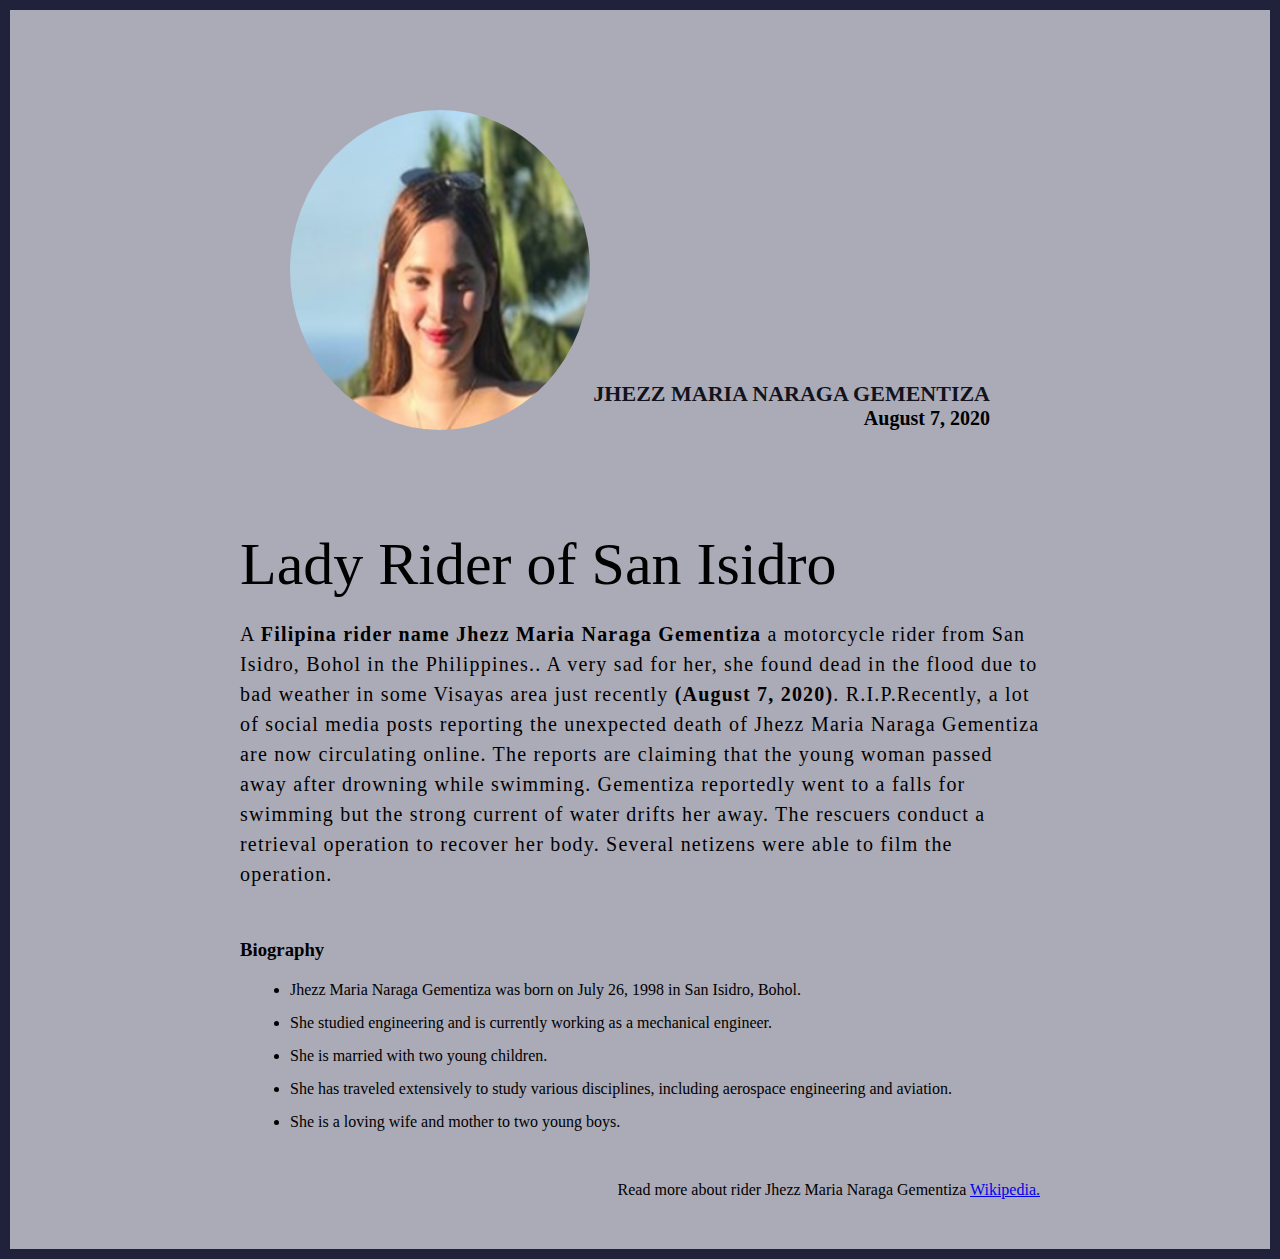
<file: tribute sites/index.html>
<!DOCTYPE html>
<html lang="en">
<head>
    <meta charset="UTF-8">
    <meta name="viewport" content="width=device-width, initial-scale=1.0">
    <title>Tribute website</title>
    <link rel="stylesheet" href="style.css">
</head>
<body>
    
    
    <div class="container">
        <div class="content">
            <section class="top_section">
                <div class="image_container">
                    <img src="marina.png" alt="tribute">
                </div>

                <div>
                    <h1>Jhezz Maria Naraga Gementiza</h1>
                    <h4>August 7, 2020</h4>
                </div>
            </section>

            <section class="about_section">
                <h2>Lady Rider of San Isidro</h2>
                <p>A <b>Filipina rider name Jhezz Maria Naraga Gementiza</b> a motorcycle rider from San Isidro, Bohol in the Philippines.. A very sad for her, she found dead in the flood due to bad weather in some Visayas area just recently <b>(August 7, 2020)</b>. R.I.P.Recently, a lot of social media posts reporting the unexpected death of Jhezz Maria Naraga Gementiza are now circulating online. The reports are claiming that the young woman passed away after drowning while swimming.

                Gementiza reportedly went to a falls for swimming but the strong current of water drifts her away. The rescuers conduct a retrieval operation to recover her body. Several netizens were able to film the operation.</p>
            </section>

            <section class="biography_section">
                <h3>Biography</h3>
                <ul>

                    <li>Jhezz Maria Naraga Gementiza was born on July 26, 1998 in San Isidro, Bohol.</li>
                    <li>She studied engineering and is currently working as a mechanical engineer.</li>
                    <li>She is married with two young children.</li>
                    <li>She has traveled extensively to study various disciplines, including aerospace engineering and aviation.</li>
                    <li>She is a loving wife and mother to two young boys.</li>
                </ul>
            </section>

            <footer>
                <p>Read more about rider Jhezz Maria Naraga Gementiza <a href="https://philnews.ph/2020/08/08/jhezz-maria-naraga-gementiza-lady-rider-dies-drowning-incident/">Wikipedia.</a></p>
            </footer>
        </div>
    </div>
</body>
</html>
</file>
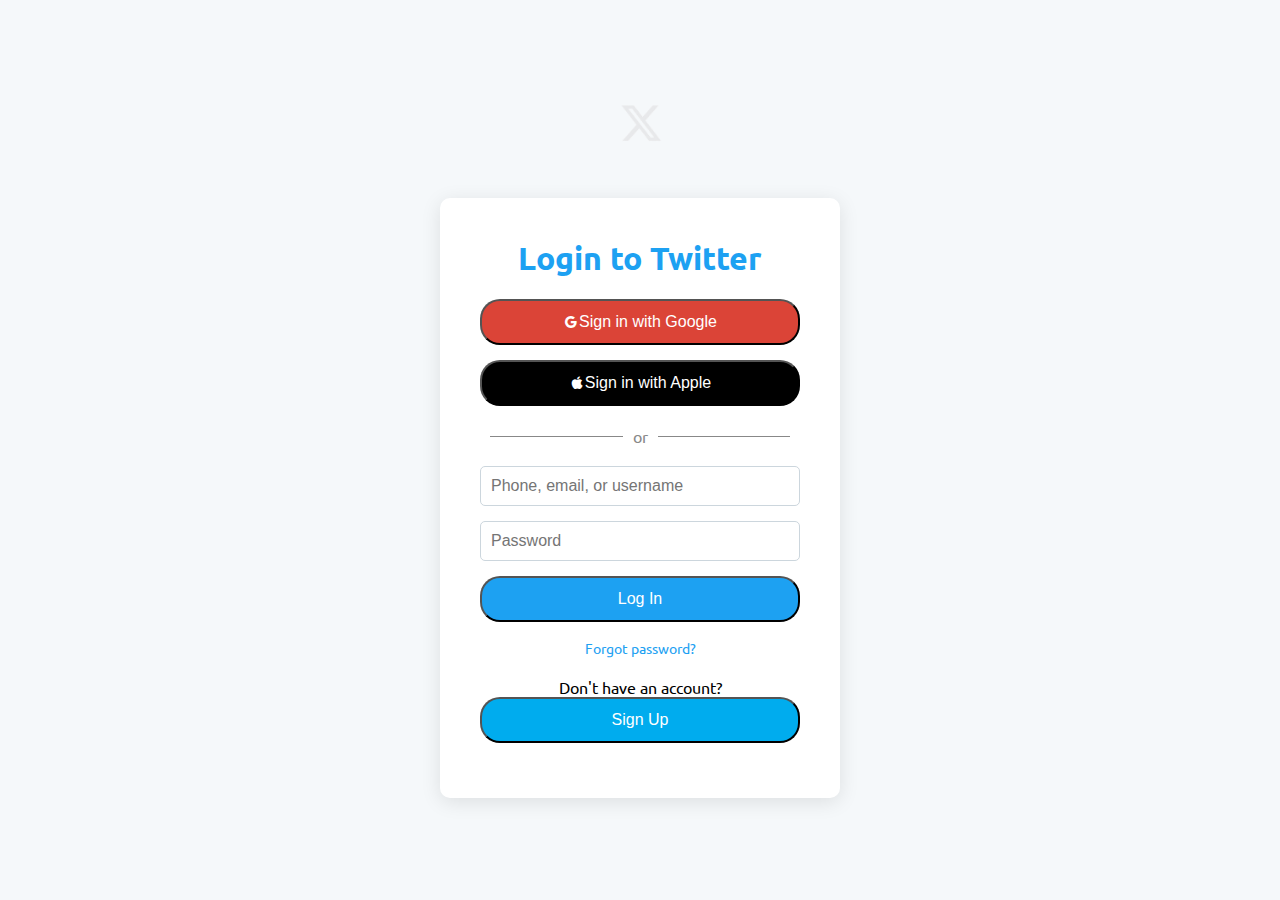
<file: Twiter login clone/index.html>
<!DOCTYPE html>
<html lang="en">
<head>
    <meta charset="UTF-8">
    <meta name="viewport" content="width=device-width, initial-scale=1.0">
    <title>Login - Twitter</title>
    <link href="https://fonts.googleapis.com/css2?family=Montserrat:wght@100;400;700&family=Ubuntu:wght@400;500&display=swap" rel="stylesheet">
    <link href="https://unpkg.com/boxicons@2.1.4/css/boxicons.min.css" rel="stylesheet">
    <link rel="stylesheet" href="style.css">
</head>
<body>
    <main>
        <div id="logo-container">
            <img src="logo.png" alt="Twitter Logo" id="logo">
        </div>

        <div id="form-container">
            <div id="form">
                <h1>Login to Twitter</h1>
                
                <button id="google"><i class='bx bxl-google'></i> Sign in with Google</button>
                <button id="apple"><i class='bx bxl-apple'></i> Sign in with Apple</button>

                <div class="or-divider">
                    <span>or</span>
                </div>

                <input type="text" id="username" placeholder="Phone, email, or username" required>
                <input type="password" id="password" placeholder="Password" required>
                <button id="login-btn">Log In</button>

                <div class="forgot-password">
                    <a href="#">Forgot password?</a>
                </div>
                
                <p class="question">Don't have an account?</p>
                <button id="signup-btn">Sign Up</button>
            </div>
        </div>
    </main>
</body>
</html>
</file>
<file: tribute sites/style.css>
*{
    margin: 0;
    padding: 0;
    box-sizing: border-box;
}



.container{
    background-color: #ababb7;
    min-height: 100vh;
    border: 10px solid #20213a;
}

.content{
    max-width: 900px;
    margin: 0 auto;
}


.top_section{
    margin: 100px;
    display: flex;
    justify-content: space-between;
    align-items: flex-end;
}

.top_section h1{
    font-size: 22px;
    font-weight: bold;
    color: #12131d;
    text-transform: uppercase;
}

.top_section h4{
    font-size: 20px;
    text-align: end;
}

.image_container, img{
    width: 300px;
    height: 320px;
}

.image_container{
    border-radius: 50%;
    overflow: hidden;
}

.about_section{
    margin: 50px;
}

.about_section h2{
    font-size: 60px;
    font-weight: 400;
    margin-bottom: 20px;
}

.about_section p{
    font-size: 20px;
    line-height: 30px;
    letter-spacing: 1.2px;
}

.biography_section{
    margin: 50px;
}

.biography_section h3{
    margin-bottom: 20px;
}

.biography_section ul{
    margin-left: 50px;
}

.biography_section li{
    margin-bottom: 15px;
}

footer{
    margin: 50px;
}

footer p{
    text-align: end;
}
</file>
<file: Twiter login clone/style.css>
/* Importing fonts */
@import url('https://fonts.googleapis.com/css2?family=Montserrat:wght@100;400;700&family=Ubuntu:wght@400;500&display=swap');

/* Reset margin and padding for all elements */
* {
    padding: 0;
    margin: 0;
    box-sizing: border-box;
}

body {
    font-family: 'Ubuntu', sans-serif;
    background-color: #f5f8fa;
    display: flex;
    justify-content: center;
    align-items: center;
    height: 100vh;
}

main {
    display: flex;
    justify-content: center;
    align-items: center;
    flex-direction: column;
    text-align: center;
    width: 100%;
}

/* Styling for the Twitter logo */
#logo {
    width: 50px;
    margin-bottom: 20px;
}

#logo-container {
    margin-bottom: 30px;
}

/* Form container for login elements */
#form-container {
    background-color: white;
    padding: 40px;
    border-radius: 10px;
    box-shadow: 0 4px 20px rgba(0, 0, 0, 0.1);
    width: 100%;
    max-width: 400px;
    text-align: center;
}

#form h1 {
    font-size: 2rem;
    margin-bottom: 20px;
    color: #1da1f2;
}

/* Buttons */
button {
    width: 100%;
    padding: 12px;
    font-size: 1rem;
    border-radius: 20px;
    margin-bottom: 15px;
    cursor: pointer;
    transition: background-color 0.3s ease, transform 0.3s ease;
}

#google {
    background-color: #db4437;
    color: white;
    display: flex;
    align-items: center;
    justify-content: center;
}

#apple {
    background-color: black;
    color: white;
    display: flex;
    align-items: center;
    justify-content: center;
}

#login-btn {
    background-color: #1da1f2;
    color: white;
}

#signup-btn {
    background-color: #00acee;
    color: white;
}

button:hover {
    transform: translateY(-5px);
}

button:active {
    transform: translateY(0);
}

/* Input fields */
input {
    width: 100%;
    padding: 10px;
    font-size: 1rem;
    border-radius: 5px;
    margin-bottom: 15px;
    border: 1px solid #ccd6dd;
}

input:focus {
    outline: none;
    border-color: #1da1f2;
}

/* Forgot password link */
.forgot-password a {
    font-size: 0.9rem;
    color: #1da1f2;
    text-decoration: none;
}

.forgot-password a:hover {
    text-decoration: underline;
}

/* Dividing "or" */
.or-divider {
    display: flex;
    justify-content: center;
    align-items: center;
    margin: 20px 0;
    color: #888;
}

.or-divider::before,
.or-divider::after {
    content: '';
    flex: 1;
    height: 1px;
    background-color: #888;
    margin: 0 10px;
}

.question {
    font-size: 1rem;
    margin-top: 20px;
}

/* Responsive Styling */
@media (max-width: 768px) {
    #form h1 {
        font-size: 1.5rem;
    }

    #google, #apple, #login-btn, #signup-btn {
        font-size: 0.9rem;
    }

    input {
        font-size: 0.9rem;
    }
}
</file>
